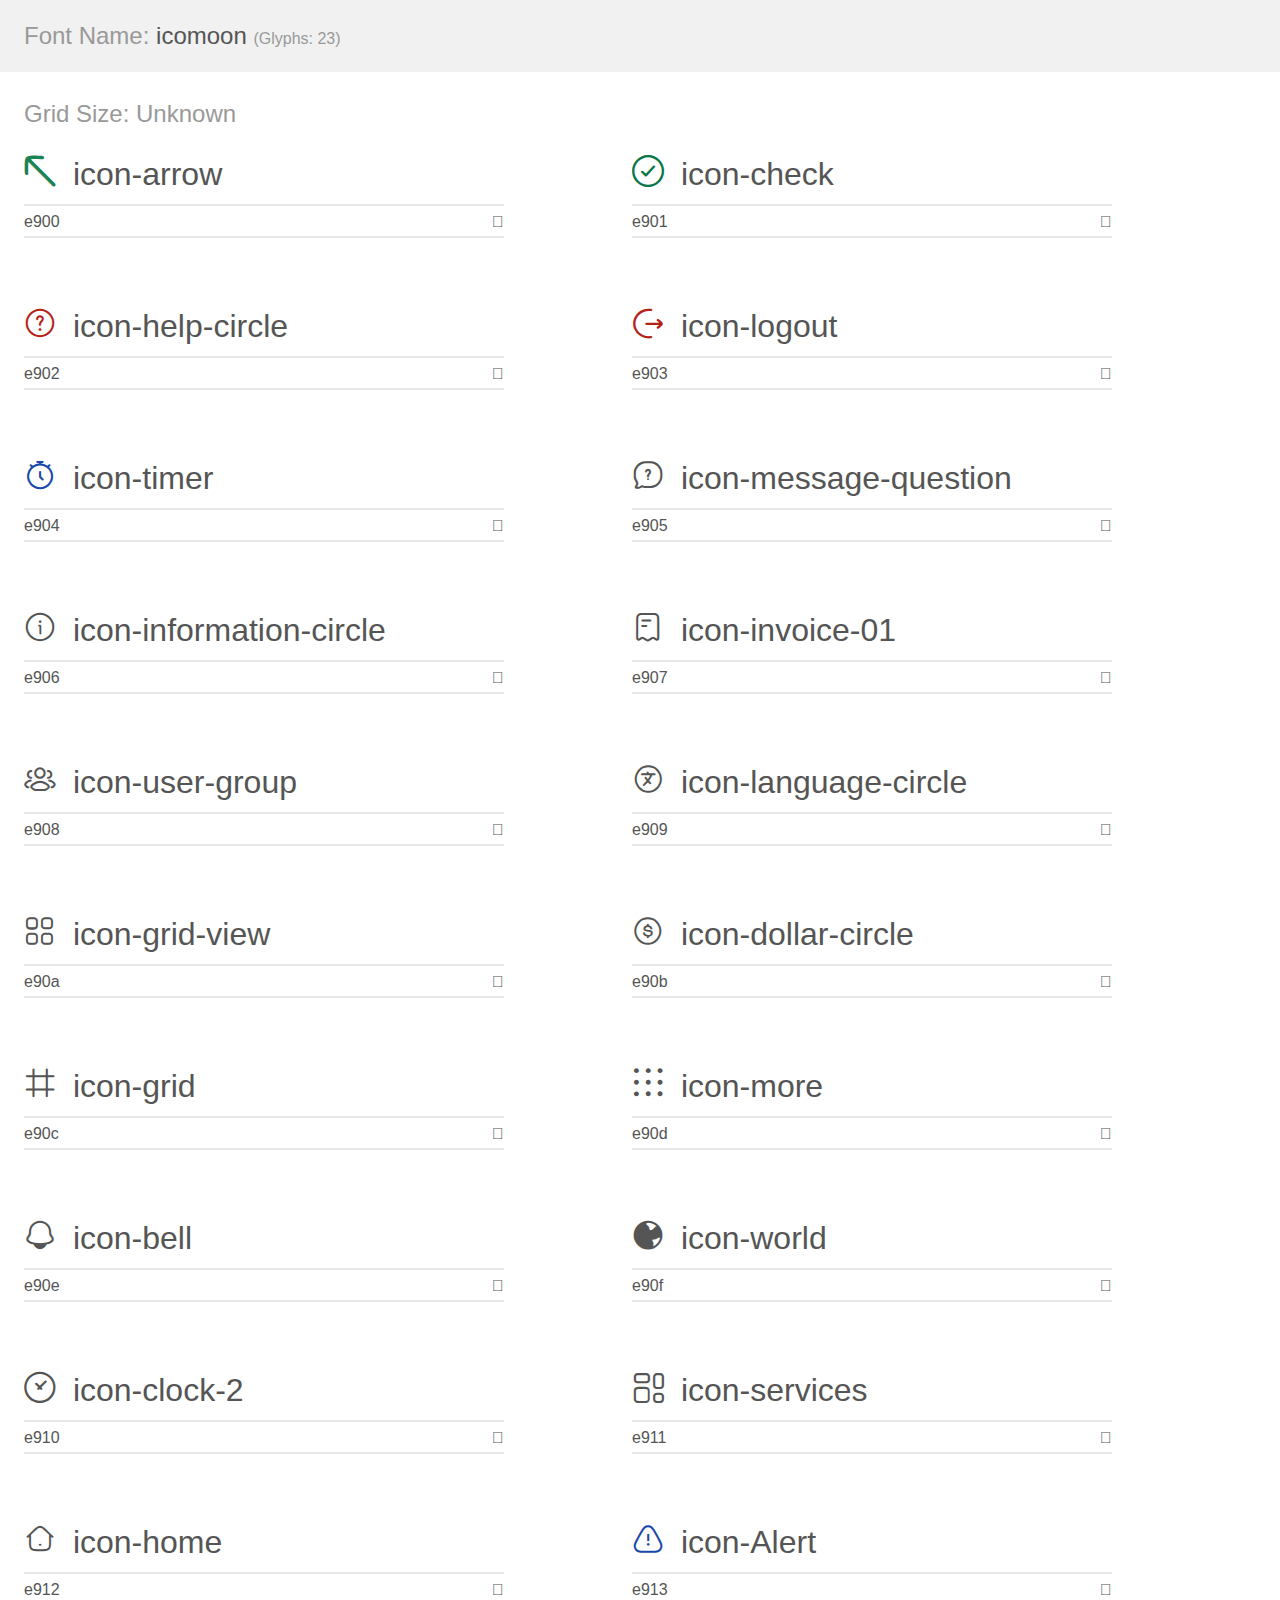
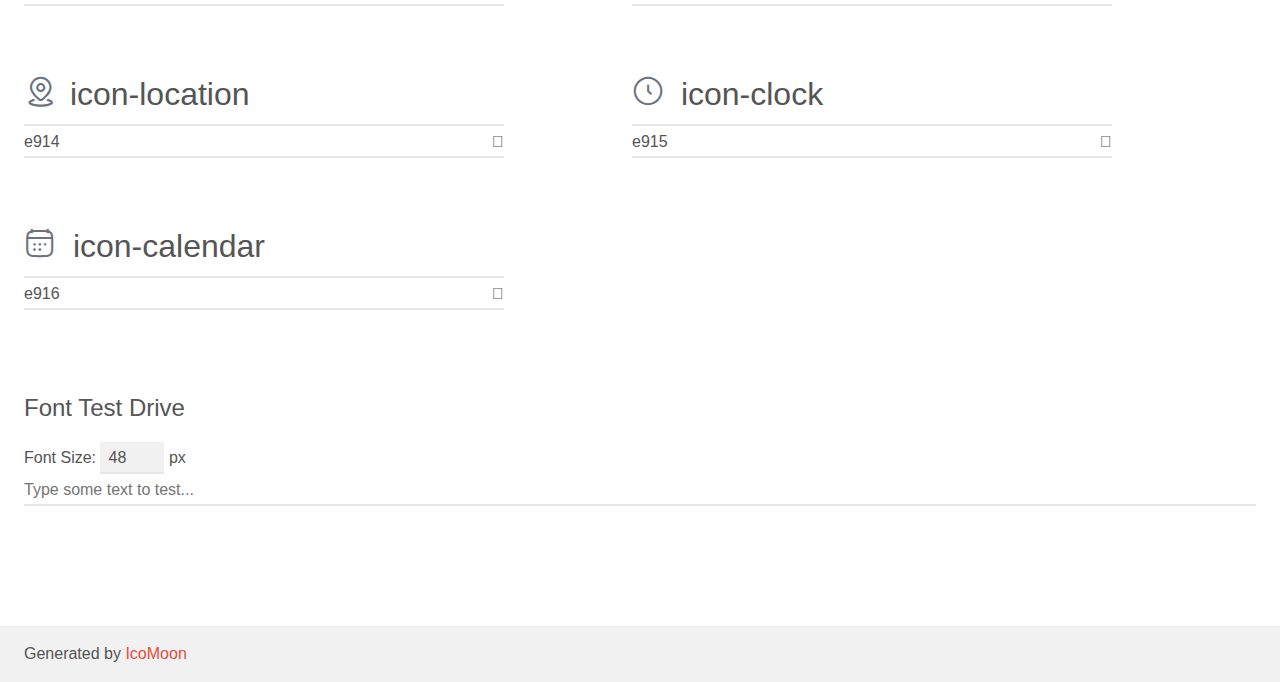
<file: assets/icon/demo.html>
<!doctype html>
<html>
<head>
    <meta charset="utf-8">
    <title>IcoMoon Demo</title>
    <meta name="description" content="An Icon Font Generated By IcoMoon.io">
    <meta name="viewport" content="width=device-width, initial-scale=1">
    <link rel="stylesheet" href="demo-files/demo.css">
    <link rel="stylesheet" href="style.css"></head>
<body>
    <div class="bgc1 clearfix">
        <h1 class="mhmm mvm"><span class="fgc1">Font Name:</span> icomoon <small class="fgc1">(Glyphs:&nbsp;23)</small></h1>
    </div>
    <div class="clearfix mhl ptl">
        <h1 class="mvm mtn fgc1">Grid Size: Unknown</h1>
        <div class="glyph fs1">
            <div class="clearfix bshadow0 pbs">
                <span class="icon-arrow"></span>
                <span class="mls"> icon-arrow</span>
            </div>
            <fieldset class="fs0 size1of1 clearfix hidden-false">
                <input type="text" readonly value="e900" class="unit size1of2" />
                <input type="text" maxlength="1" readonly value="&#xe900;" class="unitRight size1of2 talign-right" />
            </fieldset>
            <div class="fs0 bshadow0 clearfix hidden-true">
                <span class="unit pvs fgc1">liga: </span>
                <input type="text" readonly value="" class="liga unitRight" />
            </div>
        </div>
        <div class="glyph fs1">
            <div class="clearfix bshadow0 pbs">
                <span class="icon-check"></span>
                <span class="mls"> icon-check</span>
            </div>
            <fieldset class="fs0 size1of1 clearfix hidden-false">
                <input type="text" readonly value="e901" class="unit size1of2" />
                <input type="text" maxlength="1" readonly value="&#xe901;" class="unitRight size1of2 talign-right" />
            </fieldset>
            <div class="fs0 bshadow0 clearfix hidden-true">
                <span class="unit pvs fgc1">liga: </span>
                <input type="text" readonly value="" class="liga unitRight" />
            </div>
        </div>
        <div class="glyph fs1">
            <div class="clearfix bshadow0 pbs">
                <span class="icon-help-circle"></span>
                <span class="mls"> icon-help-circle</span>
            </div>
            <fieldset class="fs0 size1of1 clearfix hidden-false">
                <input type="text" readonly value="e902" class="unit size1of2" />
                <input type="text" maxlength="1" readonly value="&#xe902;" class="unitRight size1of2 talign-right" />
            </fieldset>
            <div class="fs0 bshadow0 clearfix hidden-true">
                <span class="unit pvs fgc1">liga: </span>
                <input type="text" readonly value="" class="liga unitRight" />
            </div>
        </div>
        <div class="glyph fs1">
            <div class="clearfix bshadow0 pbs">
                <span class="icon-logout"></span>
                <span class="mls"> icon-logout</span>
            </div>
            <fieldset class="fs0 size1of1 clearfix hidden-false">
                <input type="text" readonly value="e903" class="unit size1of2" />
                <input type="text" maxlength="1" readonly value="&#xe903;" class="unitRight size1of2 talign-right" />
            </fieldset>
            <div class="fs0 bshadow0 clearfix hidden-true">
                <span class="unit pvs fgc1">liga: </span>
                <input type="text" readonly value="" class="liga unitRight" />
            </div>
        </div>
        <div class="glyph fs1">
            <div class="clearfix bshadow0 pbs">
                <span class="icon-timer"></span>
                <span class="mls"> icon-timer</span>
            </div>
            <fieldset class="fs0 size1of1 clearfix hidden-false">
                <input type="text" readonly value="e904" class="unit size1of2" />
                <input type="text" maxlength="1" readonly value="&#xe904;" class="unitRight size1of2 talign-right" />
            </fieldset>
            <div class="fs0 bshadow0 clearfix hidden-true">
                <span class="unit pvs fgc1">liga: </span>
                <input type="text" readonly value="" class="liga unitRight" />
            </div>
        </div>
        <div class="glyph fs1">
            <div class="clearfix bshadow0 pbs">
                <span class="icon-message-question"></span>
                <span class="mls"> icon-message-question</span>
            </div>
            <fieldset class="fs0 size1of1 clearfix hidden-false">
                <input type="text" readonly value="e905" class="unit size1of2" />
                <input type="text" maxlength="1" readonly value="&#xe905;" class="unitRight size1of2 talign-right" />
            </fieldset>
            <div class="fs0 bshadow0 clearfix hidden-true">
                <span class="unit pvs fgc1">liga: </span>
                <input type="text" readonly value="" class="liga unitRight" />
            </div>
        </div>
        <div class="glyph fs1">
            <div class="clearfix bshadow0 pbs">
                <span class="icon-information-circle"></span>
                <span class="mls"> icon-information-circle</span>
            </div>
            <fieldset class="fs0 size1of1 clearfix hidden-false">
                <input type="text" readonly value="e906" class="unit size1of2" />
                <input type="text" maxlength="1" readonly value="&#xe906;" class="unitRight size1of2 talign-right" />
            </fieldset>
            <div class="fs0 bshadow0 clearfix hidden-true">
                <span class="unit pvs fgc1">liga: </span>
                <input type="text" readonly value="" class="liga unitRight" />
            </div>
        </div>
        <div class="glyph fs1">
            <div class="clearfix bshadow0 pbs">
                <span class="icon-invoice-01"></span>
                <span class="mls"> icon-invoice-01</span>
            </div>
            <fieldset class="fs0 size1of1 clearfix hidden-false">
                <input type="text" readonly value="e907" class="unit size1of2" />
                <input type="text" maxlength="1" readonly value="&#xe907;" class="unitRight size1of2 talign-right" />
            </fieldset>
            <div class="fs0 bshadow0 clearfix hidden-true">
                <span class="unit pvs fgc1">liga: </span>
                <input type="text" readonly value="" class="liga unitRight" />
            </div>
        </div>
        <div class="glyph fs1">
            <div class="clearfix bshadow0 pbs">
                <span class="icon-user-group"></span>
                <span class="mls"> icon-user-group</span>
            </div>
            <fieldset class="fs0 size1of1 clearfix hidden-false">
                <input type="text" readonly value="e908" class="unit size1of2" />
                <input type="text" maxlength="1" readonly value="&#xe908;" class="unitRight size1of2 talign-right" />
            </fieldset>
            <div class="fs0 bshadow0 clearfix hidden-true">
                <span class="unit pvs fgc1">liga: </span>
                <input type="text" readonly value="" class="liga unitRight" />
            </div>
        </div>
        <div class="glyph fs1">
            <div class="clearfix bshadow0 pbs">
                <span class="icon-language-circle"></span>
                <span class="mls"> icon-language-circle</span>
            </div>
            <fieldset class="fs0 size1of1 clearfix hidden-false">
                <input type="text" readonly value="e909" class="unit size1of2" />
                <input type="text" maxlength="1" readonly value="&#xe909;" class="unitRight size1of2 talign-right" />
            </fieldset>
            <div class="fs0 bshadow0 clearfix hidden-true">
                <span class="unit pvs fgc1">liga: </span>
                <input type="text" readonly value="" class="liga unitRight" />
            </div>
        </div>
        <div class="glyph fs1">
            <div class="clearfix bshadow0 pbs">
                <span class="icon-grid-view"></span>
                <span class="mls"> icon-grid-view</span>
            </div>
            <fieldset class="fs0 size1of1 clearfix hidden-false">
                <input type="text" readonly value="e90a" class="unit size1of2" />
                <input type="text" maxlength="1" readonly value="&#xe90a;" class="unitRight size1of2 talign-right" />
            </fieldset>
            <div class="fs0 bshadow0 clearfix hidden-true">
                <span class="unit pvs fgc1">liga: </span>
                <input type="text" readonly value="" class="liga unitRight" />
            </div>
        </div>
        <div class="glyph fs1">
            <div class="clearfix bshadow0 pbs">
                <span class="icon-dollar-circle"></span>
                <span class="mls"> icon-dollar-circle</span>
            </div>
            <fieldset class="fs0 size1of1 clearfix hidden-false">
                <input type="text" readonly value="e90b" class="unit size1of2" />
                <input type="text" maxlength="1" readonly value="&#xe90b;" class="unitRight size1of2 talign-right" />
            </fieldset>
            <div class="fs0 bshadow0 clearfix hidden-true">
                <span class="unit pvs fgc1">liga: </span>
                <input type="text" readonly value="" class="liga unitRight" />
            </div>
        </div>
        <div class="glyph fs1">
            <div class="clearfix bshadow0 pbs">
                <span class="icon-grid"></span>
                <span class="mls"> icon-grid</span>
            </div>
            <fieldset class="fs0 size1of1 clearfix hidden-false">
                <input type="text" readonly value="e90c" class="unit size1of2" />
                <input type="text" maxlength="1" readonly value="&#xe90c;" class="unitRight size1of2 talign-right" />
            </fieldset>
            <div class="fs0 bshadow0 clearfix hidden-true">
                <span class="unit pvs fgc1">liga: </span>
                <input type="text" readonly value="" class="liga unitRight" />
            </div>
        </div>
        <div class="glyph fs1">
            <div class="clearfix bshadow0 pbs">
                <span class="icon-more"></span>
                <span class="mls"> icon-more</span>
            </div>
            <fieldset class="fs0 size1of1 clearfix hidden-false">
                <input type="text" readonly value="e90d" class="unit size1of2" />
                <input type="text" maxlength="1" readonly value="&#xe90d;" class="unitRight size1of2 talign-right" />
            </fieldset>
            <div class="fs0 bshadow0 clearfix hidden-true">
                <span class="unit pvs fgc1">liga: </span>
                <input type="text" readonly value="" class="liga unitRight" />
            </div>
        </div>
        <div class="glyph fs1">
            <div class="clearfix bshadow0 pbs">
                <span class="icon-bell"></span>
                <span class="mls"> icon-bell</span>
            </div>
            <fieldset class="fs0 size1of1 clearfix hidden-false">
                <input type="text" readonly value="e90e" class="unit size1of2" />
                <input type="text" maxlength="1" readonly value="&#xe90e;" class="unitRight size1of2 talign-right" />
            </fieldset>
            <div class="fs0 bshadow0 clearfix hidden-true">
                <span class="unit pvs fgc1">liga: </span>
                <input type="text" readonly value="" class="liga unitRight" />
            </div>
        </div>
        <div class="glyph fs1">
            <div class="clearfix bshadow0 pbs">
                <span class="icon-world"></span>
                <span class="mls"> icon-world</span>
            </div>
            <fieldset class="fs0 size1of1 clearfix hidden-false">
                <input type="text" readonly value="e90f" class="unit size1of2" />
                <input type="text" maxlength="1" readonly value="&#xe90f;" class="unitRight size1of2 talign-right" />
            </fieldset>
            <div class="fs0 bshadow0 clearfix hidden-true">
                <span class="unit pvs fgc1">liga: </span>
                <input type="text" readonly value="" class="liga unitRight" />
            </div>
        </div>
        <div class="glyph fs1">
            <div class="clearfix bshadow0 pbs">
                <span class="icon-clock-2"></span>
                <span class="mls"> icon-clock-2</span>
            </div>
            <fieldset class="fs0 size1of1 clearfix hidden-false">
                <input type="text" readonly value="e910" class="unit size1of2" />
                <input type="text" maxlength="1" readonly value="&#xe910;" class="unitRight size1of2 talign-right" />
            </fieldset>
            <div class="fs0 bshadow0 clearfix hidden-true">
                <span class="unit pvs fgc1">liga: </span>
                <input type="text" readonly value="" class="liga unitRight" />
            </div>
        </div>
        <div class="glyph fs1">
            <div class="clearfix bshadow0 pbs">
                <span class="icon-services"></span>
                <span class="mls"> icon-services</span>
            </div>
            <fieldset class="fs0 size1of1 clearfix hidden-false">
                <input type="text" readonly value="e911" class="unit size1of2" />
                <input type="text" maxlength="1" readonly value="&#xe911;" class="unitRight size1of2 talign-right" />
            </fieldset>
            <div class="fs0 bshadow0 clearfix hidden-true">
                <span class="unit pvs fgc1">liga: </span>
                <input type="text" readonly value="" class="liga unitRight" />
            </div>
        </div>
        <div class="glyph fs1">
            <div class="clearfix bshadow0 pbs">
                <span class="icon-home"></span>
                <span class="mls"> icon-home</span>
            </div>
            <fieldset class="fs0 size1of1 clearfix hidden-false">
                <input type="text" readonly value="e912" class="unit size1of2" />
                <input type="text" maxlength="1" readonly value="&#xe912;" class="unitRight size1of2 talign-right" />
            </fieldset>
            <div class="fs0 bshadow0 clearfix hidden-true">
                <span class="unit pvs fgc1">liga: </span>
                <input type="text" readonly value="" class="liga unitRight" />
            </div>
        </div>
        <div class="glyph fs1">
            <div class="clearfix bshadow0 pbs">
                <span class="icon-Alert"></span>
                <span class="mls"> icon-Alert</span>
            </div>
            <fieldset class="fs0 size1of1 clearfix hidden-false">
                <input type="text" readonly value="e913" class="unit size1of2" />
                <input type="text" maxlength="1" readonly value="&#xe913;" class="unitRight size1of2 talign-right" />
            </fieldset>
            <div class="fs0 bshadow0 clearfix hidden-true">
                <span class="unit pvs fgc1">liga: </span>
                <input type="text" readonly value="" class="liga unitRight" />
            </div>
        </div>
        <div class="glyph fs1">
            <div class="clearfix bshadow0 pbs">
                <span class="icon-location"></span>
                <span class="mls"> icon-location</span>
            </div>
            <fieldset class="fs0 size1of1 clearfix hidden-false">
                <input type="text" readonly value="e914" class="unit size1of2" />
                <input type="text" maxlength="1" readonly value="&#xe914;" class="unitRight size1of2 talign-right" />
            </fieldset>
            <div class="fs0 bshadow0 clearfix hidden-true">
                <span class="unit pvs fgc1">liga: </span>
                <input type="text" readonly value="" class="liga unitRight" />
            </div>
        </div>
        <div class="glyph fs1">
            <div class="clearfix bshadow0 pbs">
                <span class="icon-clock"></span>
                <span class="mls"> icon-clock</span>
            </div>
            <fieldset class="fs0 size1of1 clearfix hidden-false">
                <input type="text" readonly value="e915" class="unit size1of2" />
                <input type="text" maxlength="1" readonly value="&#xe915;" class="unitRight size1of2 talign-right" />
            </fieldset>
            <div class="fs0 bshadow0 clearfix hidden-true">
                <span class="unit pvs fgc1">liga: </span>
                <input type="text" readonly value="" class="liga unitRight" />
            </div>
        </div>
        <div class="glyph fs1">
            <div class="clearfix bshadow0 pbs">
                <span class="icon-calendar"></span>
                <span class="mls"> icon-calendar</span>
            </div>
            <fieldset class="fs0 size1of1 clearfix hidden-false">
                <input type="text" readonly value="e916" class="unit size1of2" />
                <input type="text" maxlength="1" readonly value="&#xe916;" class="unitRight size1of2 talign-right" />
            </fieldset>
            <div class="fs0 bshadow0 clearfix hidden-true">
                <span class="unit pvs fgc1">liga: </span>
                <input type="text" readonly value="" class="liga unitRight" />
            </div>
        </div>
    </div>

    <!--[if gt IE 8]><!-->
    <div class="mhl clearfix mbl">
        <h1>Font Test Drive</h1>
        <label>
            Font Size: <input id="fontSize" type="number" class="textbox0 mbm"
            min="8" value="48" />
            px
        </label>
        <input id="testText" type="text" class="phl size1of1 mvl"
        placeholder="Type some text to test..." value=""/>
        <div id="testDrive" class="icon-" style="font-family: icomoon">&nbsp;
        </div>
    </div>
    <!--<![endif]-->
    <div class="bgc1 clearfix">
        <p class="mhl">Generated by <a href="https://icomoon.io/app">IcoMoon</a></p>
    </div>

    <script src="demo-files/demo.js"></script>
</body>
</html>
</file>
<file: assets/icon/demo-files/demo.css>
body {
  padding: 0;
  margin: 0;
  font-family: sans-serif;
  font-size: 1em;
  line-height: 1.5;
  color: #555;
  background: #fff;
}
h1 {
  font-size: 1.5em;
  font-weight: normal;
}
small {
  font-size: .66666667em;
}
a {
  color: #e74c3c;
  text-decoration: none;
}
a:hover, a:focus {
  box-shadow: 0 1px #e74c3c;
}
.bshadow0, input {
  box-shadow: inset 0 -2px #e7e7e7;
}
input:hover {
  box-shadow: inset 0 -2px #ccc;
}
input, fieldset {
  font-family: sans-serif;
  font-size: 1em;
  margin: 0;
  padding: 0;
  border: 0;
}
input {
  color: inherit;
  line-height: 1.5;
  height: 1.5em;
  padding: .25em 0;
}
input:focus {
  outline: none;
  box-shadow: inset 0 -2px #449fdb;
}
.glyph {
  font-size: 16px;
  width: 15em;
  padding-bottom: 1em;
  margin-right: 4em;
  margin-bottom: 1em;
  float: left;
  overflow: hidden;
}
.liga {
  width: 80%;
  width: calc(100% - 2.5em);
}
.talign-right {
  text-align: right;
}
.talign-center {
  text-align: center;
}
.bgc1 {
  background: #f1f1f1;
}
.fgc1 {
  color: #999;
}
.fgc0 {
  color: #000;
}
p {
  margin-top: 1em;
  margin-bottom: 1em;
}
.mvm {
  margin-top: .75em;
  margin-bottom: .75em;
}
.mtn {
  margin-top: 0;
}
.mtl, .mal {
  margin-top: 1.5em;
}
.mbl, .mal {
  margin-bottom: 1.5em;
}
.mal, .mhl {
  margin-left: 1.5em;
  margin-right: 1.5em;
}
.mhmm {
  margin-left: 1em;
  margin-right: 1em;
}
.mls {
  margin-left: .25em;
}
.ptl {
  padding-top: 1.5em;
}
.pbs, .pvs {
  padding-bottom: .25em;
}
.pvs, .pts {
  padding-top: .25em;
}
.unit {
  float: left;
}
.unitRight {
  float: right;
}
.size1of2 {
  width: 50%;
}
.size1of1 {
  width: 100%;
}
.clearfix:before, .clearfix:after {
  content: " ";
  display: table;
}
.clearfix:after {
  clear: both;
}
.hidden-true {
  display: none;
}
.textbox0 {
  width: 3em;
  background: #f1f1f1;
  padding: .25em .5em;
  line-height: 1.5;
  height: 1.5em;
}
#testDrive {
  display: block;
  padding-top: 24px;
  line-height: 1.5;
}
.fs0 {
  font-size: 16px;
}
.fs1 {
  font-size: 32px;
}
</file>
<file: assets/icon/style.css>
@font-face {
  font-family: 'icomoon';
  src:  url('fonts/icomoon.eot?vwg11f');
  src:  url('fonts/icomoon.eot?vwg11f#iefix') format('embedded-opentype'),
    url('fonts/icomoon.ttf?vwg11f') format('truetype'),
    url('fonts/icomoon.woff?vwg11f') format('woff'),
    url('fonts/icomoon.svg?vwg11f#icomoon') format('svg');
  font-weight: normal;
  font-style: normal;
  font-display: block;
}

[class^="icon-"], [class*=" icon-"] {
  /* use !important to prevent issues with browser extensions that change fonts */
  font-family: 'icomoon' !important;
  speak: never;
  font-style: normal;
  font-weight: normal;
  font-variant: normal;
  text-transform: none;
  line-height: 1;

  /* Better Font Rendering =========== */
  -webkit-font-smoothing: antialiased;
  -moz-osx-font-smoothing: grayscale;
}

.icon-arrow:before {
  content: "\e900";
  color: #1b8354;
}
.icon-check:before {
  content: "\e901";
  color: #067647;
}
.icon-help-circle:before {
  content: "\e902";
  color: #b42318;
}
.icon-logout:before {
  content: "\e903";
  color: #b42318;
}
.icon-timer:before {
  content: "\e904";
  color: #1849a9;
}
.icon-message-question:before {
  content: "\e905";
}
.icon-information-circle:before {
  content: "\e906";
}
.icon-invoice-01:before {
  content: "\e907";
}
.icon-user-group:before {
  content: "\e908";
}
.icon-language-circle:before {
  content: "\e909";
}
.icon-grid-view:before {
  content: "\e90a";
}
.icon-dollar-circle:before {
  content: "\e90b";
}
.icon-grid:before {
  content: "\e90c";
}
.icon-more:before {
  content: "\e90d";
}
.icon-bell:before {
  content: "\e90e";
}
.icon-world:before {
  content: "\e90f";
}
.icon-clock-2:before {
  content: "\e910";
}
.icon-services:before {
  content: "\e911";
}
.icon-home:before {
  content: "\e912";
}
.icon-Alert:before {
  content: "\e913";
  color: #1849a9;
}
.icon-location:before {
  content: "\e914";
  color: #6c737f;
}
.icon-clock:before {
  content: "\e915";
  color: #6c737f;
}
.icon-calendar:before {
  content: "\e916";
  color: #6c737f;
}
</file>
